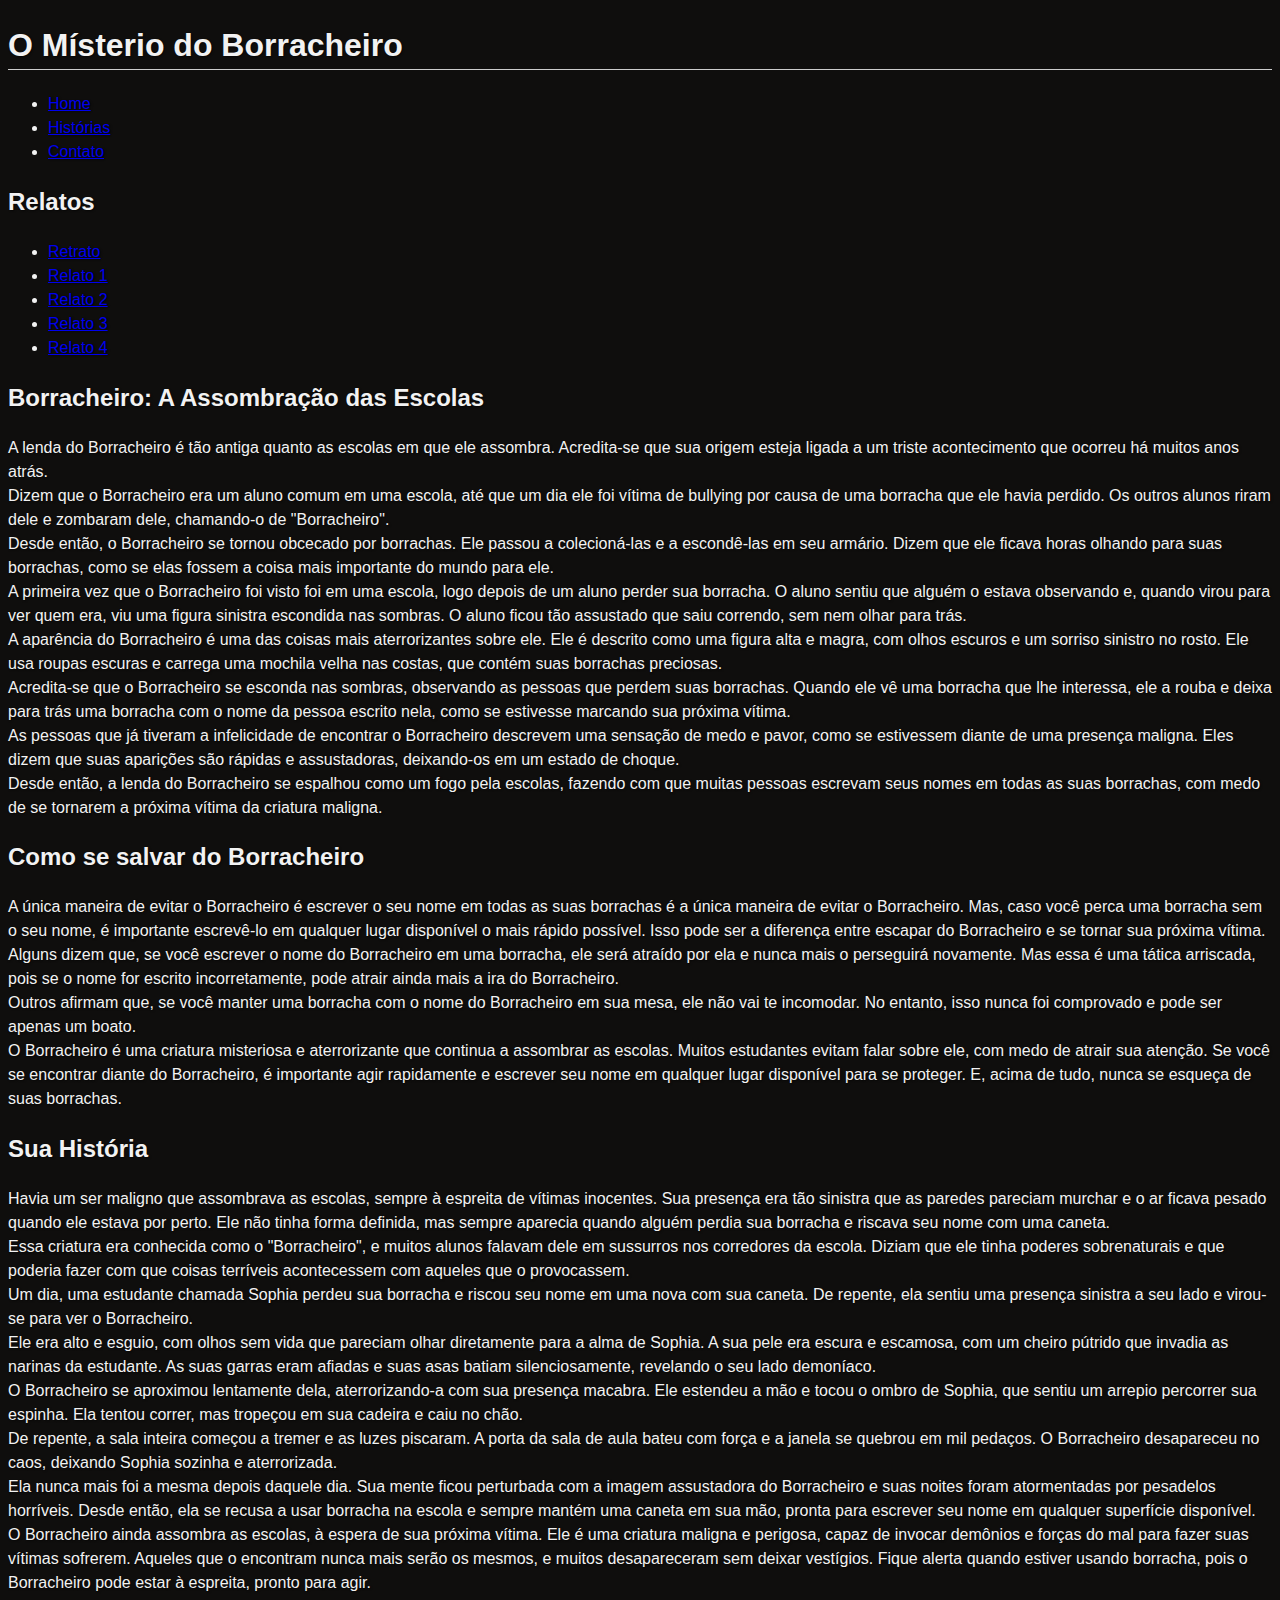
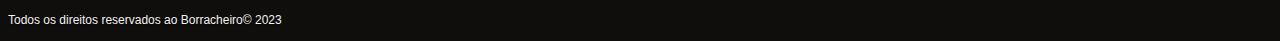
<file: index.html>
<!DOCTYPE html>
<html>
  <head>
    <title>O Místerio do Borracheiro</title>
    <link rel="stylesheet" type="text/css" href="style.css">
  </head>
  <body>
    <header>
      <h1>O Místerio do Borracheiro</h1>
      <nav>
        <ul>
          <li><a href="index.html">Home</a>
          <li><a href="Histórias.html">Histórias</a>
          <li><a href="Contato.html">Contato</a>
        </ul>
      </nav>
    </header>
    <main>
      <section>
        <h2>Relatos</h2>
        <ul>
	<li><a href="Retrato.html">Retrato</a></li>
          <li><a href="Relato 1.html">Relato 1</a></li>
          <li><a href="Relato 2.html">Relato 2</a></li>
          <li><a href="Relato 3.html">Relato 3</a></li>
	<li><a href="Relato 4.html">Relato 4</a></li>
        </ul>
      </section>

      <section>
        <h2>Borracheiro: A Assombração das Escolas</h2>
        <p>A lenda do Borracheiro é tão antiga quanto as escolas em que ele assombra. Acredita-se que sua origem esteja ligada a um triste acontecimento que ocorreu há muitos anos atrás.<br>

Dizem que o Borracheiro era um aluno comum em uma escola, até que um dia ele foi vítima de bullying por causa de uma borracha que ele havia perdido. Os outros alunos riram dele e zombaram dele, chamando-o de "Borracheiro".<br>

Desde então, o Borracheiro se tornou obcecado por borrachas. Ele passou a colecioná-las e a escondê-las em seu armário. Dizem que ele ficava horas olhando para suas borrachas, como se elas fossem a coisa mais importante do mundo para ele.<br>

A primeira vez que o Borracheiro foi visto foi em uma escola, logo depois de um aluno perder sua borracha. O aluno sentiu que alguém o estava observando e, quando virou para ver quem era, viu uma figura sinistra escondida nas sombras. O aluno ficou tão assustado que saiu correndo, sem nem olhar para trás.<br>

A aparência do Borracheiro é uma das coisas mais aterrorizantes sobre ele. Ele é descrito como uma figura alta e magra, com olhos escuros e um sorriso sinistro no rosto. Ele usa roupas escuras e carrega uma mochila velha nas costas, que contém suas borrachas preciosas.<br>

Acredita-se que o Borracheiro se esconda nas sombras, observando as pessoas que perdem suas borrachas. Quando ele vê uma borracha que lhe interessa, ele a rouba e deixa para trás uma borracha com o nome da pessoa escrito nela, como se estivesse marcando sua próxima vítima.<br>

As pessoas que já tiveram a infelicidade de encontrar o Borracheiro descrevem uma sensação de medo e pavor, como se estivessem diante de uma presença maligna. Eles dizem que suas aparições são rápidas e assustadoras, deixando-os em um estado de choque.<br>

Desde então, a lenda do Borracheiro se espalhou como um fogo pela escolas, fazendo com que muitas pessoas escrevam seus nomes em todas as suas borrachas, com medo de se tornarem a próxima vítima da criatura maligna.</p>
      </section>

      <section>
        <h2>Como se salvar do Borracheiro</h2>
        <p>A única maneira de evitar o Borracheiro é  escrever o seu nome em todas as suas borrachas é a única maneira de evitar o Borracheiro. Mas, caso você perca uma borracha sem o seu nome, é importante escrevê-lo em qualquer lugar disponível o mais rápido possível. Isso pode ser a diferença entre escapar do Borracheiro e se tornar sua próxima vítima.<br>

Alguns dizem que, se você escrever o nome do Borracheiro em uma borracha, ele será atraído por ela e nunca mais o perseguirá novamente. Mas essa é uma tática arriscada, pois se o nome for escrito incorretamente, pode atrair ainda mais a ira do Borracheiro.<br>

Outros afirmam que, se você manter uma borracha com o nome do Borracheiro em sua mesa, ele não vai te incomodar. No entanto, isso nunca foi comprovado e pode ser apenas um boato.<br>

O Borracheiro é uma criatura misteriosa e aterrorizante que continua a assombrar as escolas. Muitos estudantes evitam falar sobre ele, com medo de atrair sua atenção. Se você se encontrar diante do Borracheiro, é importante agir rapidamente e escrever seu nome em qualquer lugar disponível para se proteger. E, acima de tudo, nunca se esqueça de suas borrachas.</p>
      </section>

      <section>
        <h2>Sua História</h2>
        <p>Havia um ser maligno que assombrava as escolas, sempre à espreita de vítimas inocentes. Sua presença era tão sinistra que as paredes pareciam murchar e o ar ficava pesado quando ele estava por perto. Ele não tinha forma definida, mas sempre aparecia quando alguém perdia sua borracha e riscava seu nome com uma caneta.<br>

Essa criatura era conhecida como o "Borracheiro", e muitos alunos falavam dele em sussurros nos corredores da escola. Diziam que ele tinha poderes sobrenaturais e que poderia fazer com que coisas terríveis acontecessem com aqueles que o provocassem.<br>

Um dia, uma estudante chamada Sophia perdeu sua borracha e riscou seu nome em uma nova com sua caneta. De repente, ela sentiu uma presença sinistra a seu lado e virou-se para ver o Borracheiro.<br>

Ele era alto e esguio, com olhos sem vida que pareciam olhar diretamente para a alma de Sophia. A sua pele era escura e escamosa, com um cheiro pútrido que invadia as narinas da estudante. As suas garras eram afiadas e suas asas batiam silenciosamente, revelando o seu lado demoníaco.<br>

O Borracheiro se aproximou lentamente dela, aterrorizando-a com sua presença macabra. Ele estendeu a mão e tocou o ombro de Sophia, que sentiu um arrepio percorrer sua espinha. Ela tentou correr, mas tropeçou em sua cadeira e caiu no chão.<br>

De repente, a sala inteira começou a tremer e as luzes piscaram. A porta da sala de aula bateu com força e a janela se quebrou em mil pedaços. O Borracheiro desapareceu no caos, deixando Sophia sozinha e aterrorizada.<br>

Ela nunca mais foi a mesma depois daquele dia. Sua mente ficou perturbada com a imagem assustadora do Borracheiro e suas noites foram atormentadas por pesadelos horríveis. Desde então, ela se recusa a usar borracha na escola e sempre mantém uma caneta em sua mão, pronta para escrever seu nome em qualquer superfície disponível.<br>

O Borracheiro ainda assombra as escolas, à espera de sua próxima vítima. Ele é uma criatura maligna e perigosa, capaz de invocar demônios e forças do mal para fazer suas vítimas sofrerem. Aqueles que o encontram nunca mais serão os mesmos, e muitos desapareceram sem deixar vestígios. Fique alerta quando estiver usando borracha, pois o Borracheiro pode estar à espreita, pronto para agir.<br></p>
      </section>


    </main>
    <footer>
      <p>Todos os direitos reservados ao Borracheiro© 2023</p>
    </footer>
  </body>
</html>
</file>
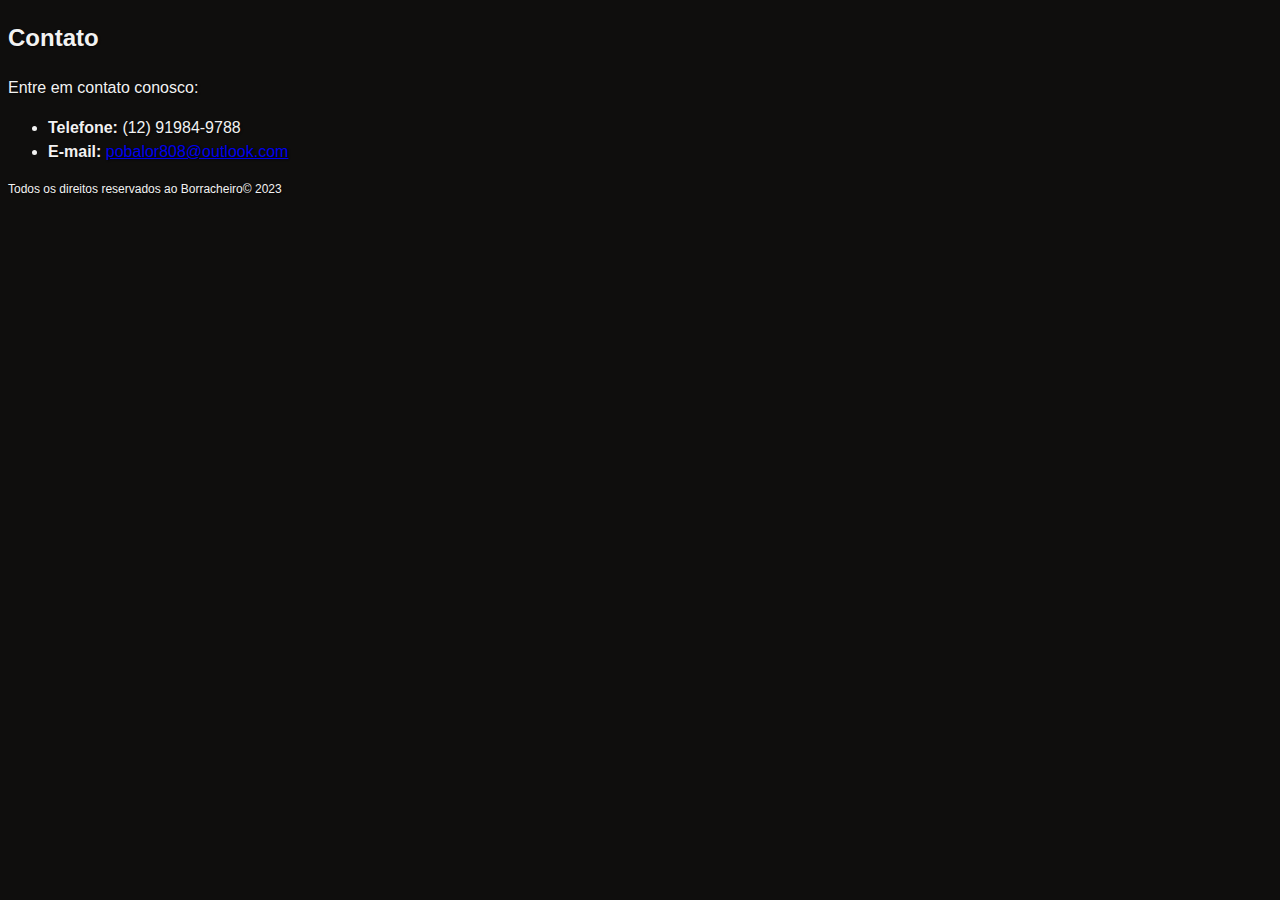
<file: Contato.html>
<!DOCTYPE html>
<html>
  <head>
    <title>Contato</title>
    <link rel="stylesheet" type="text/css" href="style.css">
  </head>
  <body>
	<h2>Contato</h2>

<p>Entre em contato conosco:</p>
<ul>
  <li><strong>Telefone:</strong> (12) 91984-9788</li>
  <li><strong>E-mail:</strong> <a href="mailto:seu-email@exemplo.com">pobalor808@outlook.com</a></li>
</ul>

    </main>
    <footer>
      <p>Todos os direitos reservados ao Borracheiro© 2023</p>
    </footer>
  </body>
</html>
</file>
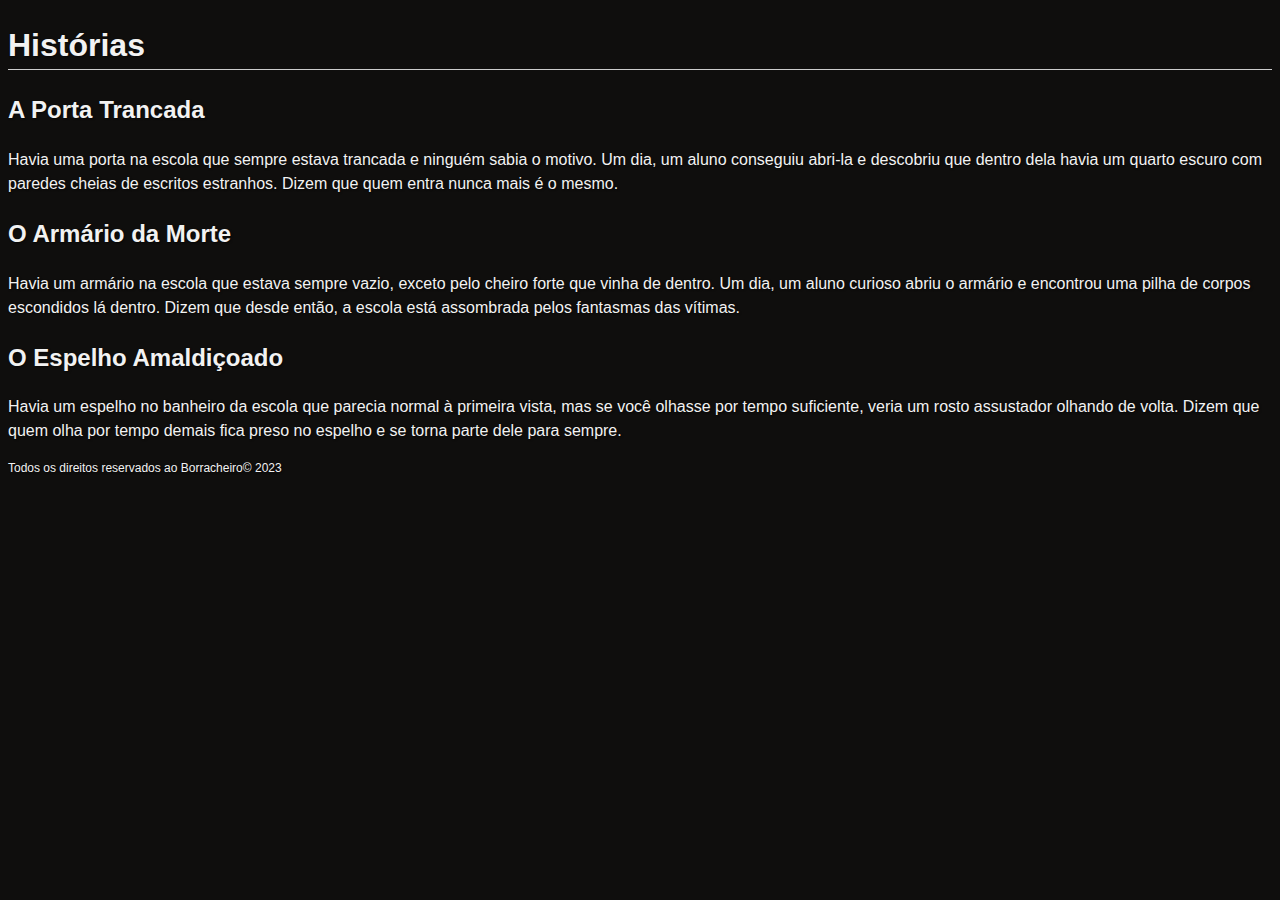
<file: Histórias.html>
<!DOCTYPE html>
<html>
  <head>
    <title>Histórias</title>
    <link rel="stylesheet" type="text/css" href="style.css">
  </head>
  <body>
	<h1>Histórias</h1>

	<h2>A Porta Trancada</h2>

	<p>Havia uma porta na escola que sempre estava trancada e ninguém sabia o motivo. Um dia, um aluno conseguiu abri-la e descobriu que dentro dela havia um quarto escuro com paredes cheias de escritos estranhos. Dizem que quem entra nunca mais é o mesmo.<p/>

	<h2>O Armário da Morte</h2>

	<p>Havia um armário na escola que estava sempre vazio, exceto pelo cheiro forte que vinha de dentro. Um dia, um aluno curioso abriu o armário e encontrou uma pilha de corpos escondidos lá dentro. Dizem que desde então, a escola está assombrada pelos fantasmas das vítimas.<p/>

	<h2>O Espelho Amaldiçoado</h2>

	<p>Havia um espelho no banheiro da escola que parecia normal à primeira vista, mas se você olhasse por tempo suficiente, veria um rosto assustador olhando de volta. Dizem que quem olha por tempo demais fica preso no espelho e se torna parte dele para sempre.<p/>


    </main>
    <footer>
      <p>Todos os direitos reservados ao Borracheiro© 2023</p>
    </footer>
  </body>
</html>
</file>
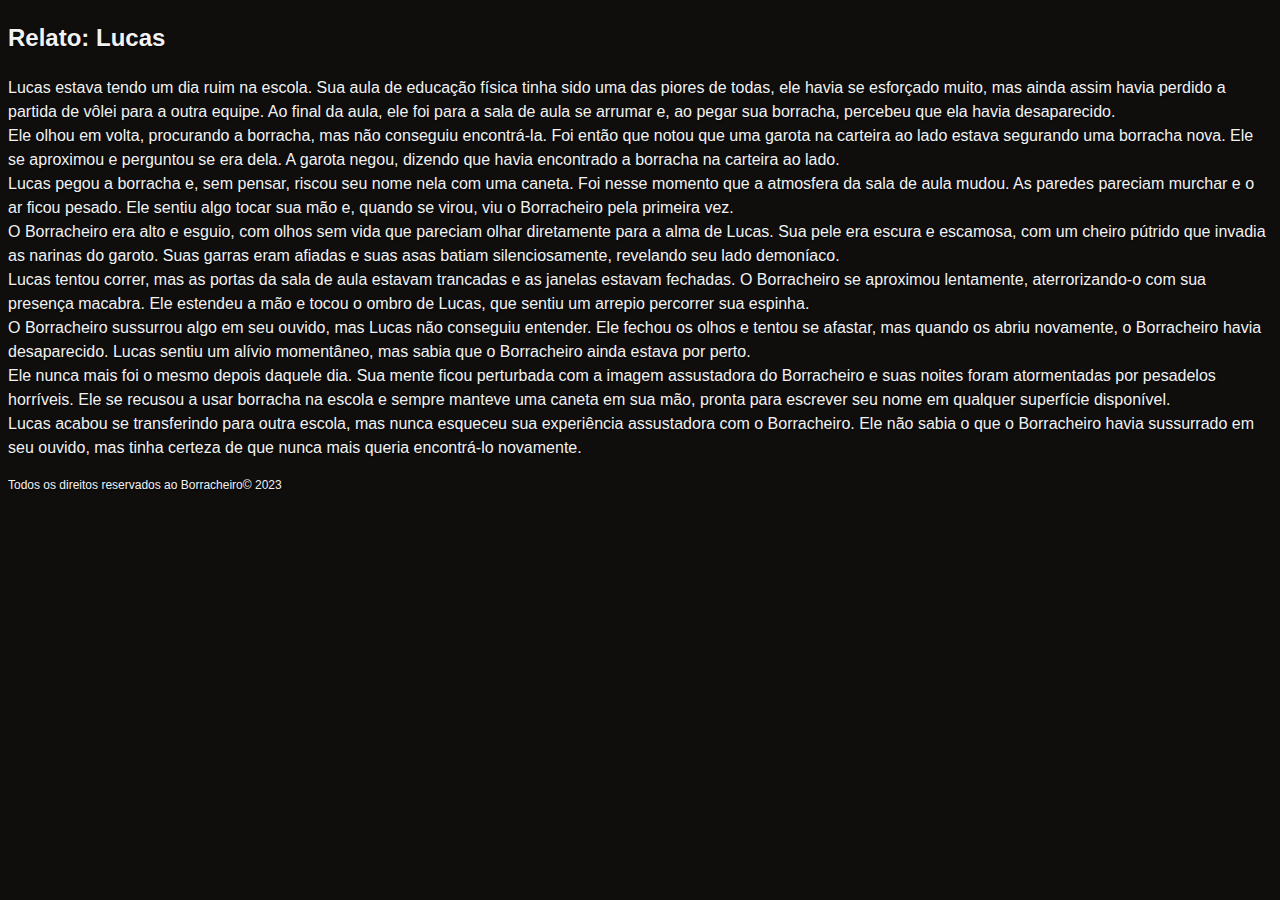
<file: Relato 1.html>
<!DOCTYPE html>
<html>
  <head>
    <title>Relato: Lucas</title>
    <link rel="stylesheet" type="text/css" href="style.css">
  </head>
  <body>
	<h2>Relato: Lucas</h2>

	<p>Lucas estava tendo um dia ruim na escola. Sua aula de educação física tinha sido uma das piores de todas, ele havia se esforçado muito, mas ainda assim havia perdido a partida de vôlei para a outra equipe. Ao final da aula, ele foi para a sala de aula se arrumar e, ao pegar sua borracha, percebeu que ela havia desaparecido.<br>

Ele olhou em volta, procurando a borracha, mas não conseguiu encontrá-la. Foi então que notou que uma garota na carteira ao lado estava segurando uma borracha nova. Ele se aproximou e perguntou se era dela. A garota negou, dizendo que havia encontrado a borracha na carteira ao lado.<br>

Lucas pegou a borracha e, sem pensar, riscou seu nome nela com uma caneta. Foi nesse momento que a atmosfera da sala de aula mudou. As paredes pareciam murchar e o ar ficou pesado. Ele sentiu algo tocar sua mão e, quando se virou, viu o Borracheiro pela primeira vez.<br>

O Borracheiro era alto e esguio, com olhos sem vida que pareciam olhar diretamente para a alma de Lucas. Sua pele era escura e escamosa, com um cheiro pútrido que invadia as narinas do garoto. Suas garras eram afiadas e suas asas batiam silenciosamente, revelando seu lado demoníaco.<br>

Lucas tentou correr, mas as portas da sala de aula estavam trancadas e as janelas estavam fechadas. O Borracheiro se aproximou lentamente, aterrorizando-o com sua presença macabra. Ele estendeu a mão e tocou o ombro de Lucas, que sentiu um arrepio percorrer sua espinha.<br>

O Borracheiro sussurrou algo em seu ouvido, mas Lucas não conseguiu entender. Ele fechou os olhos e tentou se afastar, mas quando os abriu novamente, o Borracheiro havia desaparecido. Lucas sentiu um alívio momentâneo, mas sabia que o Borracheiro ainda estava por perto.<br>

Ele nunca mais foi o mesmo depois daquele dia. Sua mente ficou perturbada com a imagem assustadora do Borracheiro e suas noites foram atormentadas por pesadelos horríveis. Ele se recusou a usar borracha na escola e sempre manteve uma caneta em sua mão, pronta para escrever seu nome em qualquer superfície disponível.<br>

Lucas acabou se transferindo para outra escola, mas nunca esqueceu sua experiência assustadora com o Borracheiro. Ele não sabia o que o Borracheiro havia sussurrado em seu ouvido, mas tinha certeza de que nunca mais queria encontrá-lo novamente.<br></p>

    </main>
    <footer>
      <p>Todos os direitos reservados ao Borracheiro© 2023</p>
    </footer>
  </body>
</html>
</file>
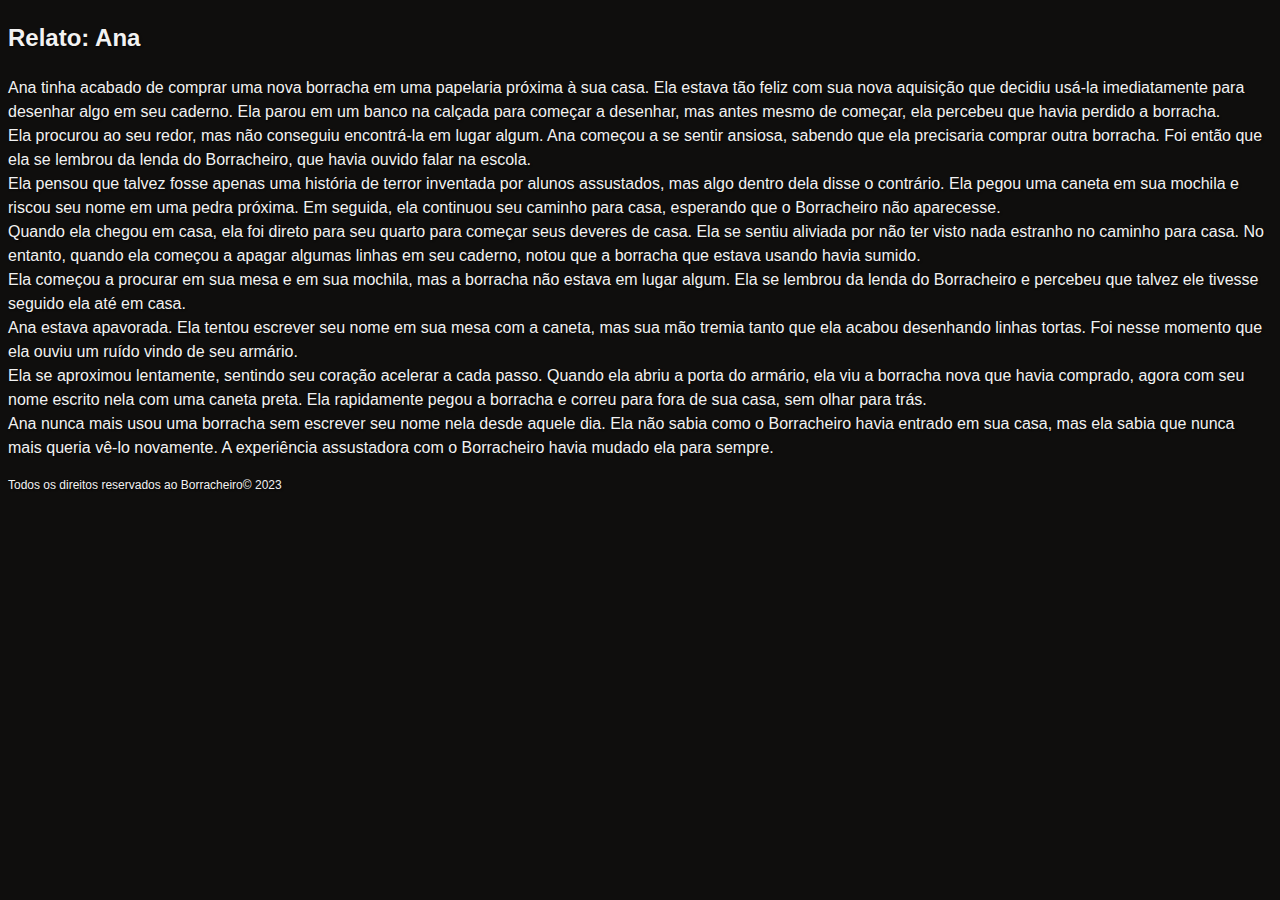
<file: Relato 2.html>
<!DOCTYPE html>
<html>
  <head>
    <title>Relato: Ana</title>
    <link rel="stylesheet" type="text/css" href="style.css">
  </head>
  <body>
	<h2>Relato: Ana</h2>

	<p>Ana tinha acabado de comprar uma nova borracha em uma papelaria próxima à sua casa. Ela estava tão feliz com sua nova aquisição que decidiu usá-la imediatamente para desenhar algo em seu caderno. Ela parou em um banco na calçada para começar a desenhar, mas antes mesmo de começar, ela percebeu que havia perdido a borracha.<br>

Ela procurou ao seu redor, mas não conseguiu encontrá-la em lugar algum. Ana começou a se sentir ansiosa, sabendo que ela precisaria comprar outra borracha. Foi então que ela se lembrou da lenda do Borracheiro, que havia ouvido falar na escola.<br>

Ela pensou que talvez fosse apenas uma história de terror inventada por alunos assustados, mas algo dentro dela disse o contrário. Ela pegou uma caneta em sua mochila e riscou seu nome em uma pedra próxima. Em seguida, ela continuou seu caminho para casa, esperando que o Borracheiro não aparecesse.<br>

Quando ela chegou em casa, ela foi direto para seu quarto para começar seus deveres de casa. Ela se sentiu aliviada por não ter visto nada estranho no caminho para casa. No entanto, quando ela começou a apagar algumas linhas em seu caderno, notou que a borracha que estava usando havia sumido.<br>

Ela começou a procurar em sua mesa e em sua mochila, mas a borracha não estava em lugar algum. Ela se lembrou da lenda do Borracheiro e percebeu que talvez ele tivesse seguido ela até em casa.<br>

Ana estava apavorada. Ela tentou escrever seu nome em sua mesa com a caneta, mas sua mão tremia tanto que ela acabou desenhando linhas tortas. Foi nesse momento que ela ouviu um ruído vindo de seu armário.<br>

Ela se aproximou lentamente, sentindo seu coração acelerar a cada passo. Quando ela abriu a porta do armário, ela viu a borracha nova que havia comprado, agora com seu nome escrito nela com uma caneta preta. Ela rapidamente pegou a borracha e correu para fora de sua casa, sem olhar para trás.<br>

Ana nunca mais usou uma borracha sem escrever seu nome nela desde aquele dia. Ela não sabia como o Borracheiro havia entrado em sua casa, mas ela sabia que nunca mais queria vê-lo novamente. A experiência assustadora com o Borracheiro havia mudado ela para sempre.<br></p>

    </main>
    <footer>
      <p>Todos os direitos reservados ao Borracheiro© 2023</p>
    </footer>
  </body>
</html>
</file>
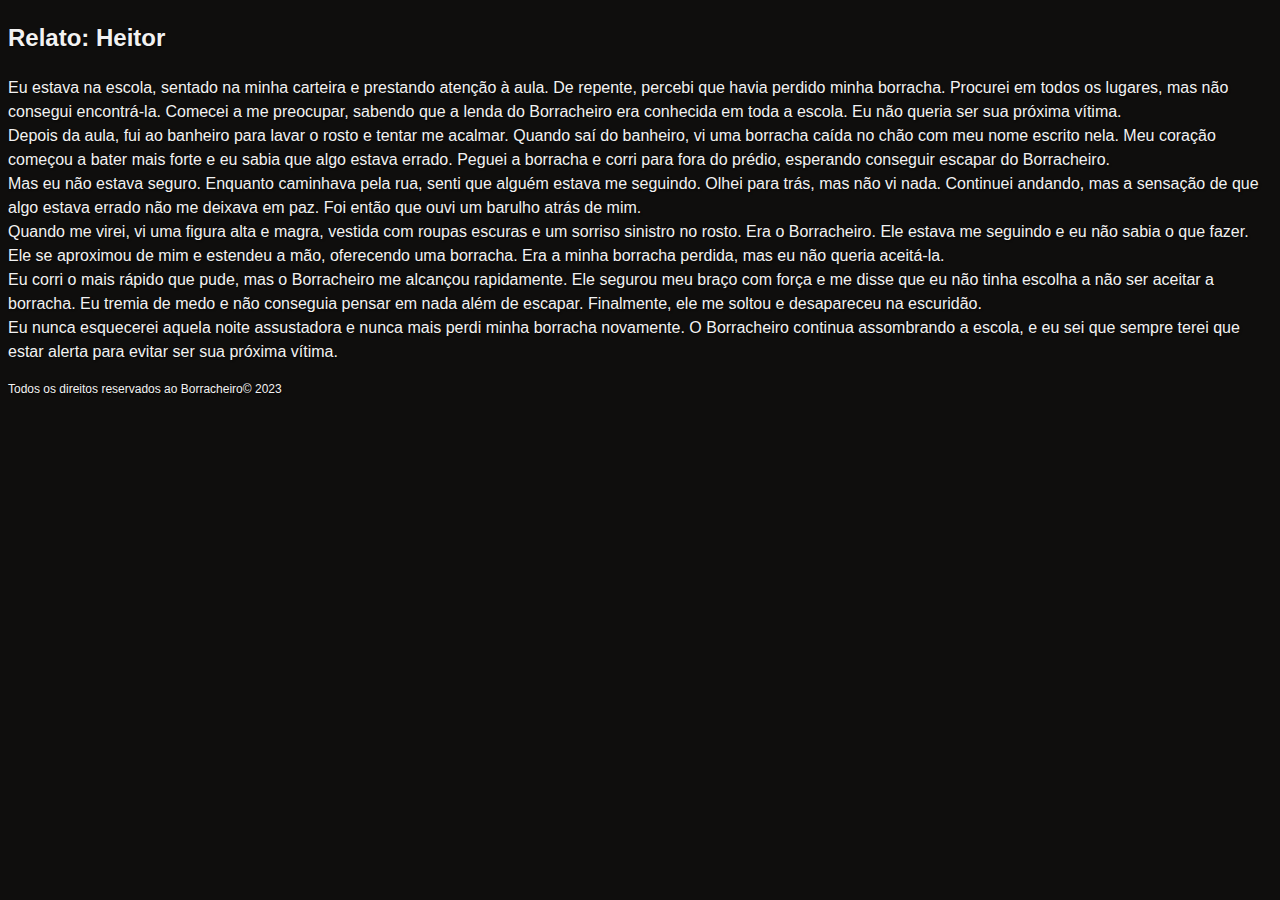
<file: Relato 3.html>
<!DOCTYPE html>
<html>
  <head>
    <title>Relato: Heitor</title>
    <link rel="stylesheet" type="text/css" href="style.css">
  </head>
  <body>
	<h2>Relato: Heitor</h2>

	<p>Eu estava na escola, sentado na minha carteira e prestando atenção à aula. De repente, percebi que havia perdido minha borracha. Procurei em todos os lugares, mas não consegui encontrá-la. Comecei a me preocupar, sabendo que a lenda do Borracheiro era conhecida em toda a escola. Eu não queria ser sua próxima vítima.<br>

Depois da aula, fui ao banheiro para lavar o rosto e tentar me acalmar. Quando saí do banheiro, vi uma borracha caída no chão com meu nome escrito nela. Meu coração começou a bater mais forte e eu sabia que algo estava errado. Peguei a borracha e corri para fora do prédio, esperando conseguir escapar do Borracheiro.<br>

Mas eu não estava seguro. Enquanto caminhava pela rua, senti que alguém estava me seguindo. Olhei para trás, mas não vi nada. Continuei andando, mas a sensação de que algo estava errado não me deixava em paz. Foi então que ouvi um barulho atrás de mim.<br>

Quando me virei, vi uma figura alta e magra, vestida com roupas escuras e um sorriso sinistro no rosto. Era o Borracheiro. Ele estava me seguindo e eu não sabia o que fazer. Ele se aproximou de mim e estendeu a mão, oferecendo uma borracha. Era a minha borracha perdida, mas eu não queria aceitá-la.<br>

Eu corri o mais rápido que pude, mas o Borracheiro me alcançou rapidamente. Ele segurou meu braço com força e me disse que eu não tinha escolha a não ser aceitar a borracha. Eu tremia de medo e não conseguia pensar em nada além de escapar. Finalmente, ele me soltou e desapareceu na escuridão.<br>

Eu nunca esquecerei aquela noite assustadora e nunca mais perdi minha borracha novamente. O Borracheiro continua assombrando a escola, e eu sei que sempre terei que estar alerta para evitar ser sua próxima vítima.<br></p>

    </main>
    <footer>
      <p>Todos os direitos reservados ao Borracheiro© 2023</p>
    </footer>
  </body>
</html>
</file>
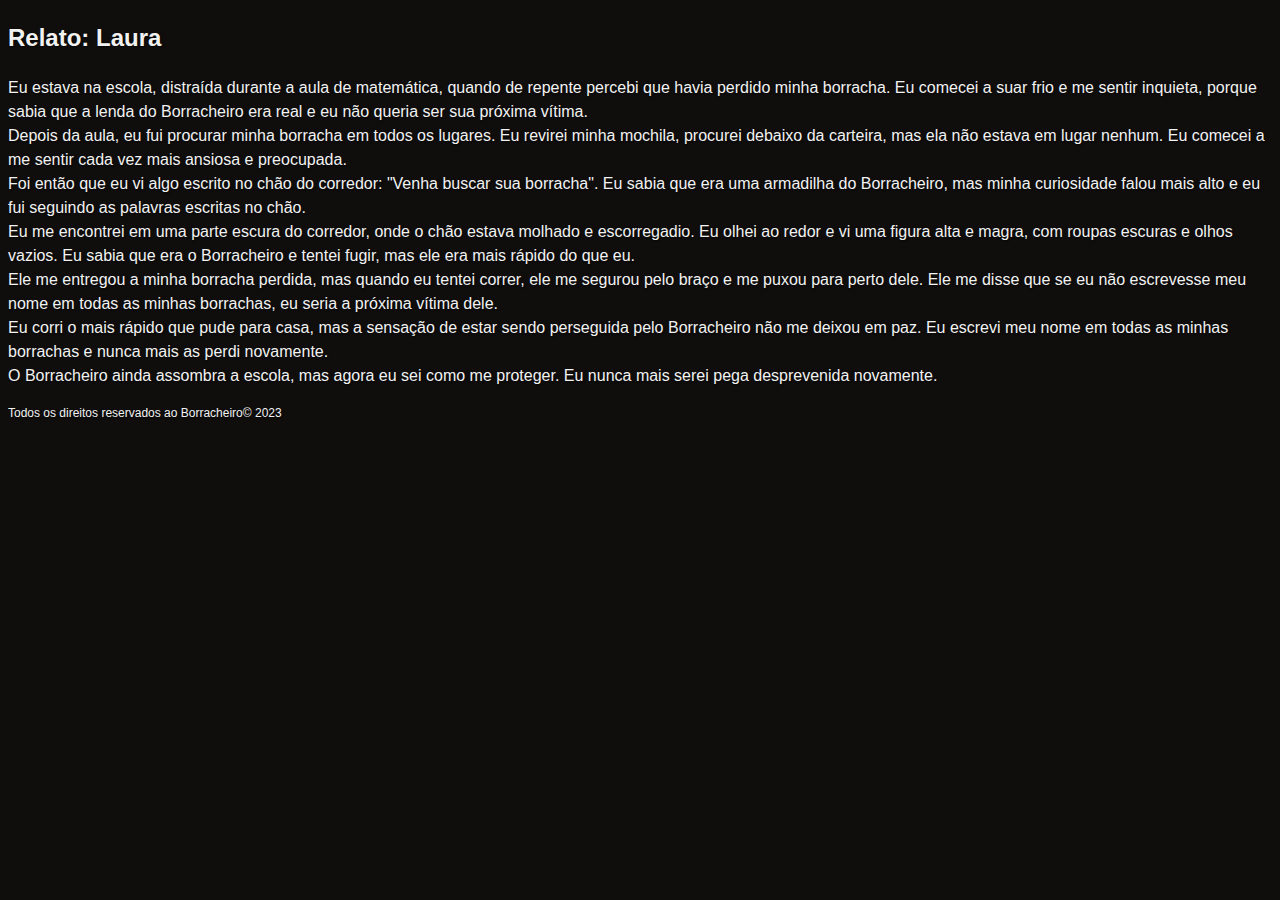
<file: Relato 4.html>
<!DOCTYPE html>
<html>
  <head>
    <title>Relato: Laura</title>
    <link rel="stylesheet" type="text/css" href="style.css">
  </head>
  <body>
	<h2>Relato: Laura</h2>

	<p>Eu estava na escola, distraída durante a aula de matemática, quando de repente percebi que havia perdido minha borracha. Eu comecei a suar frio e me sentir inquieta, porque sabia que a lenda do Borracheiro era real e eu não queria ser sua próxima vítima.<br>

Depois da aula, eu fui procurar minha borracha em todos os lugares. Eu revirei minha mochila, procurei debaixo da carteira, mas ela não estava em lugar nenhum. Eu comecei a me sentir cada vez mais ansiosa e preocupada.<br>

Foi então que eu vi algo escrito no chão do corredor: "Venha buscar sua borracha". Eu sabia que era uma armadilha do Borracheiro, mas minha curiosidade falou mais alto e eu fui seguindo as palavras escritas no chão.<br>

Eu me encontrei em uma parte escura do corredor, onde o chão estava molhado e escorregadio. Eu olhei ao redor e vi uma figura alta e magra, com roupas escuras e olhos vazios. Eu sabia que era o Borracheiro e tentei fugir, mas ele era mais rápido do que eu.<br>

Ele me entregou a minha borracha perdida, mas quando eu tentei correr, ele me segurou pelo braço e me puxou para perto dele. Ele me disse que se eu não escrevesse meu nome em todas as minhas borrachas, eu seria a próxima vítima dele.<br>

Eu corri o mais rápido que pude para casa, mas a sensação de estar sendo perseguida pelo Borracheiro não me deixou em paz. Eu escrevi meu nome em todas as minhas borrachas e nunca mais as perdi novamente.<br>

O Borracheiro ainda assombra a escola, mas agora eu sei como me proteger. Eu nunca mais serei pega desprevenida novamente.<br></p>

    </main>
    <footer>
      <p>Todos os direitos reservados ao Borracheiro© 2023</p>
    </footer>
  </body>
</html>
</file>
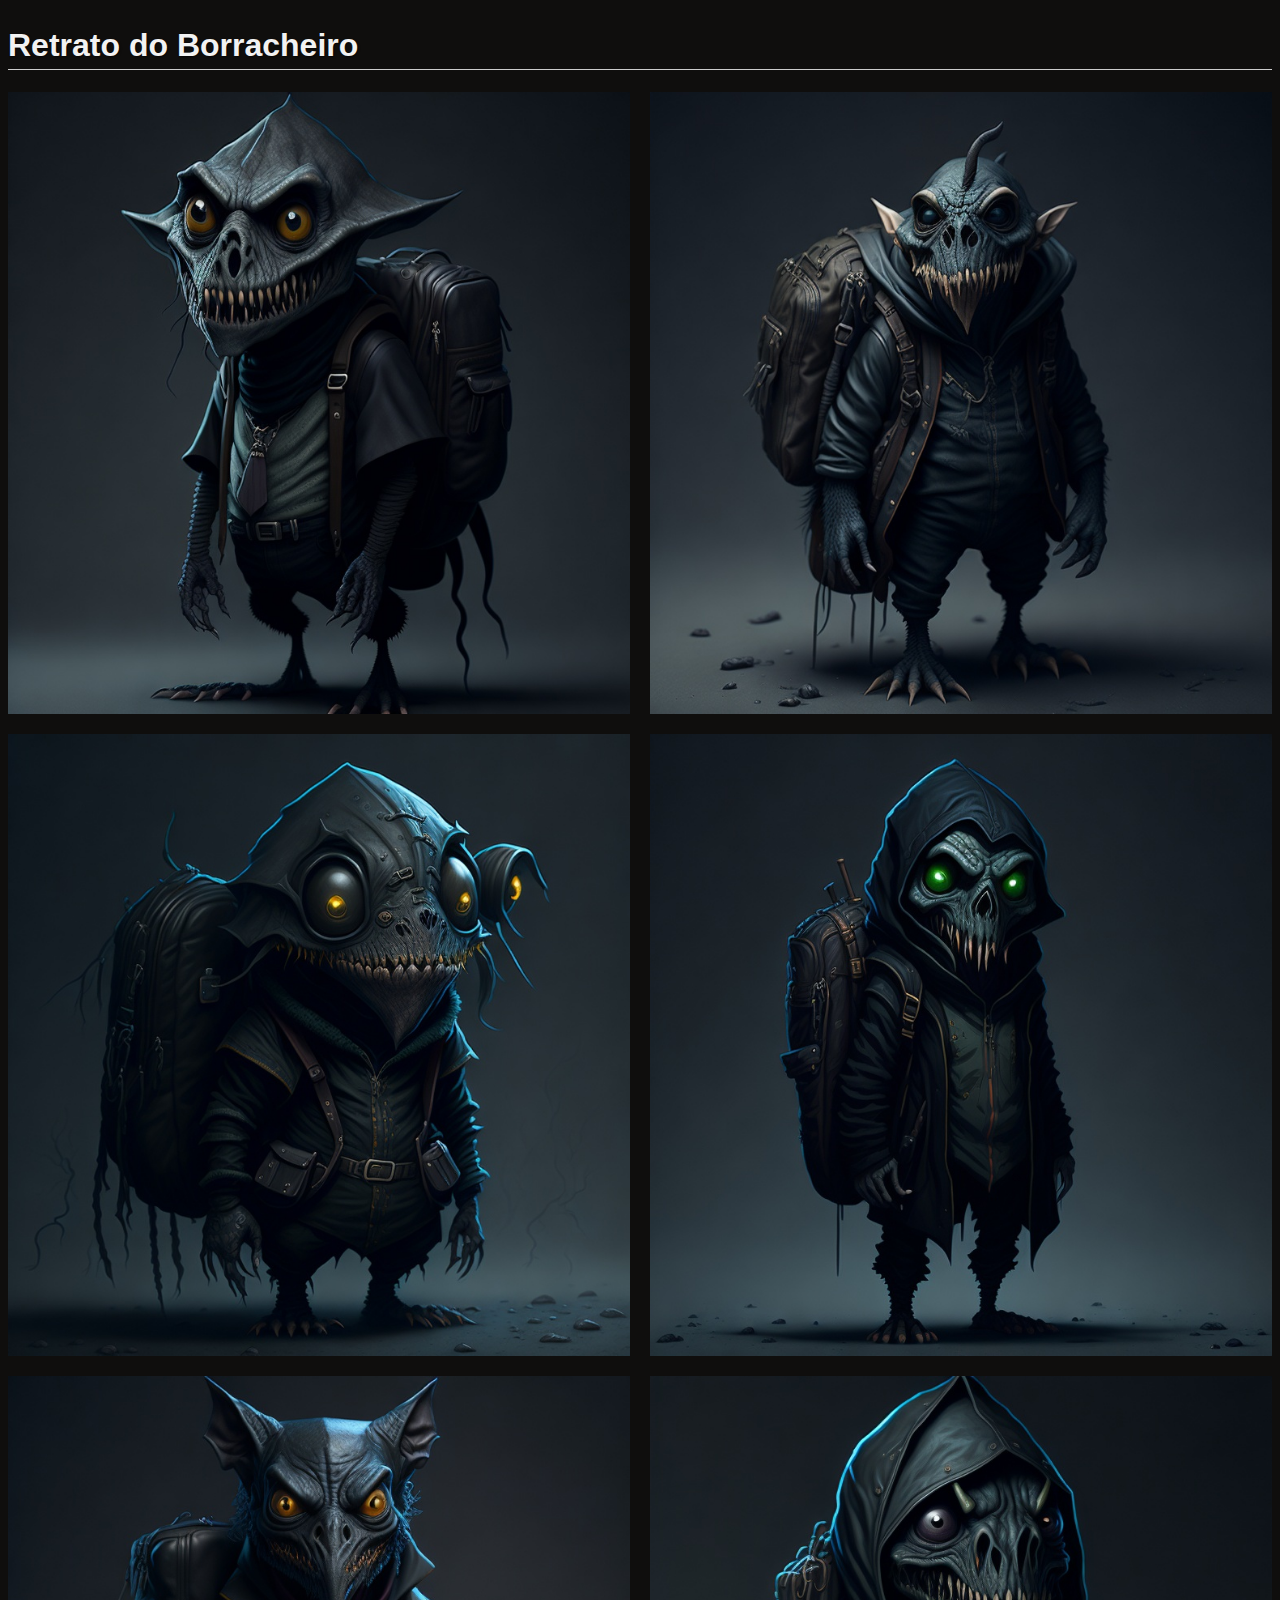
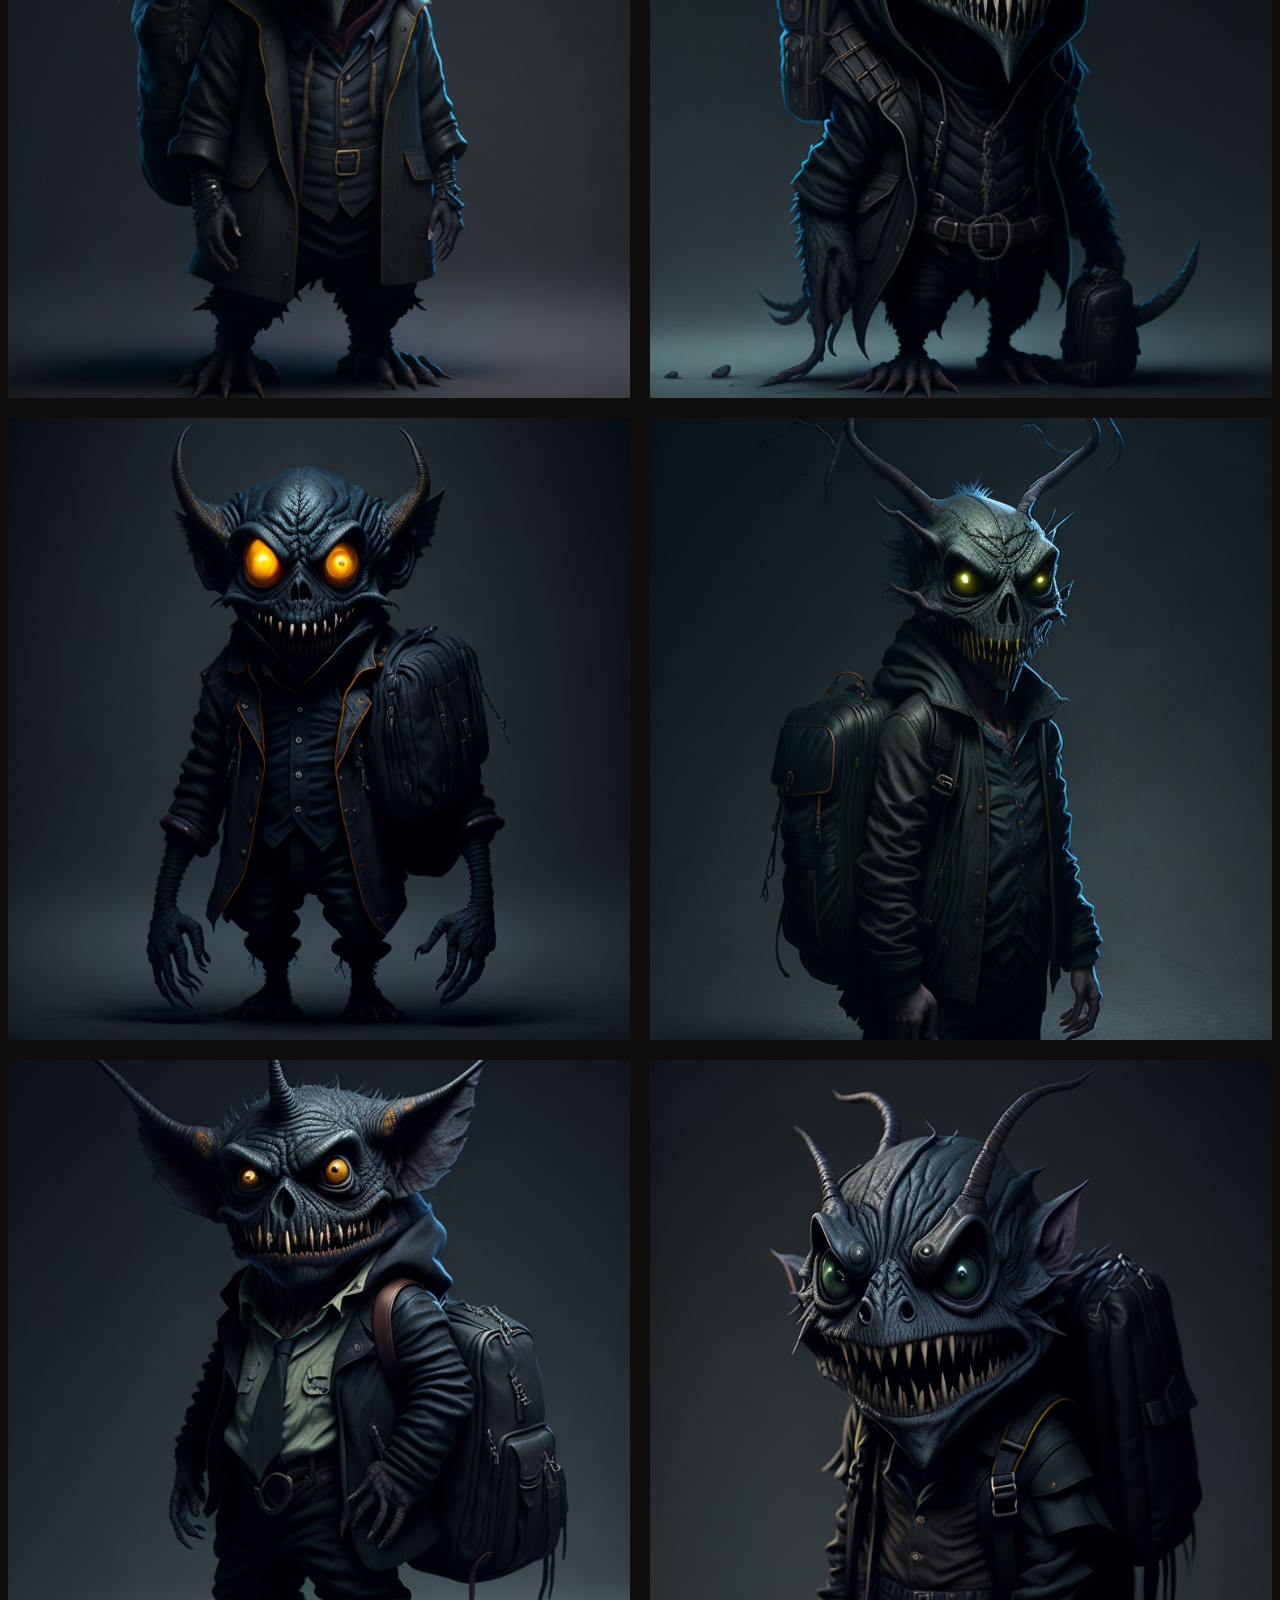
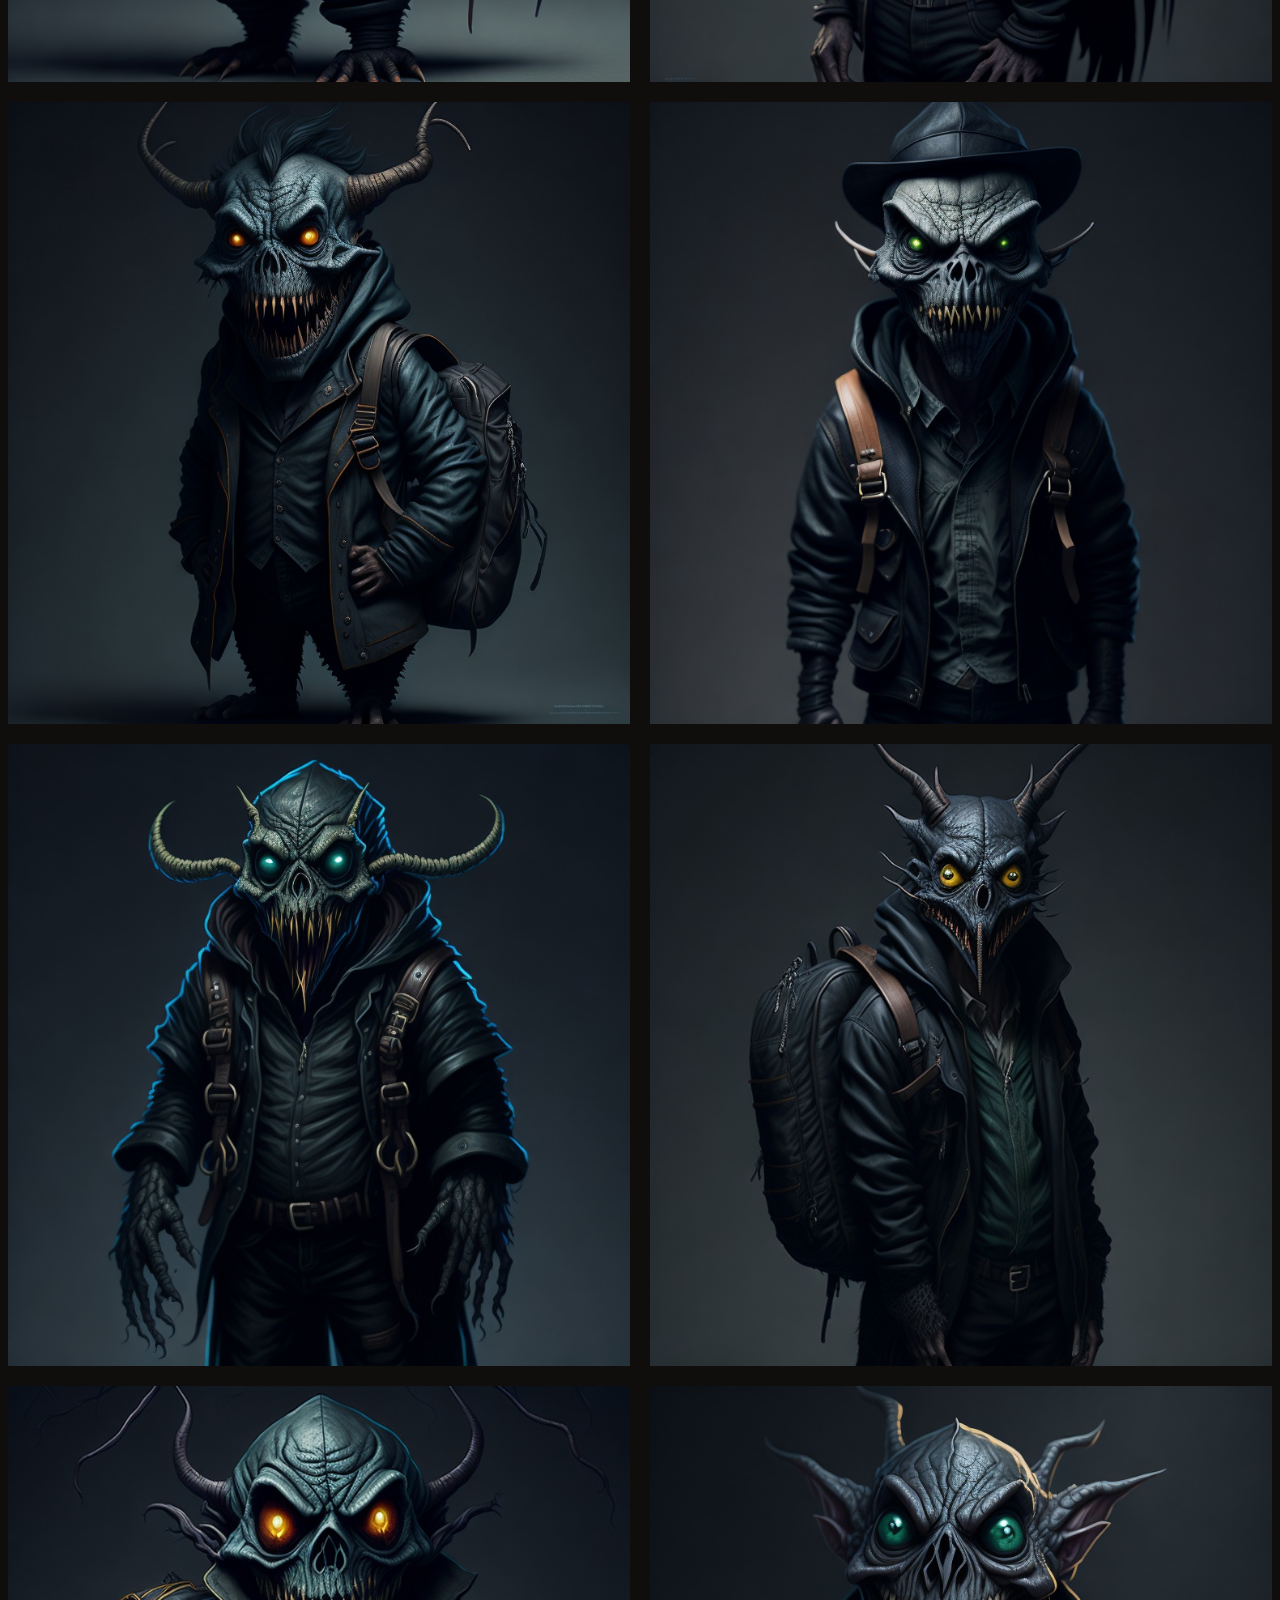
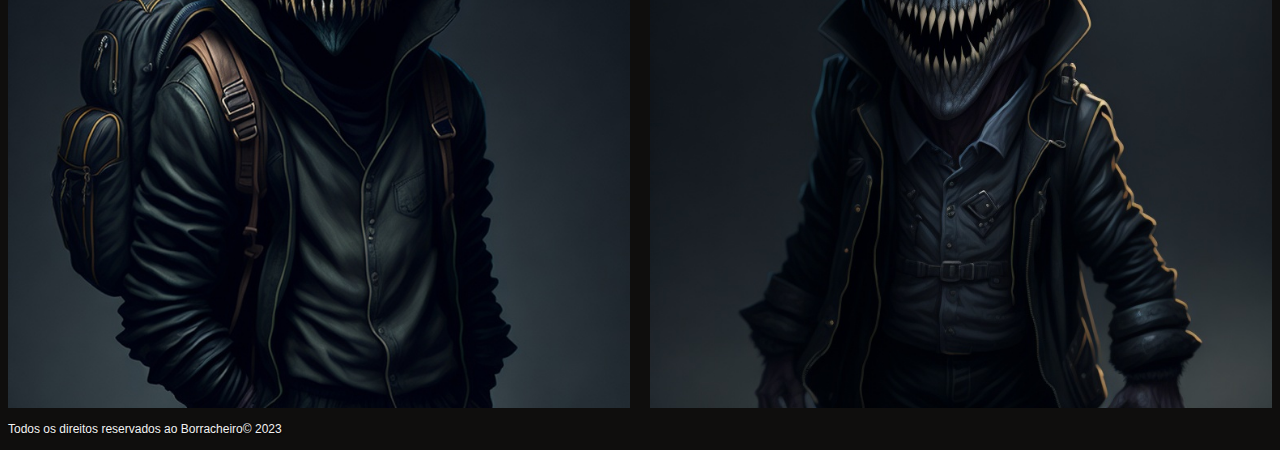
<file: Retrato.html>
<!DOCTYPE html>
<html>
  <head>
    <title>Retrato</title>
<link rel="stylesheet" type="text/css" href="style.css">
  </head>

 <body>
    <h1>Retrato do Borracheiro</h1>
    <div class="grid-container">
      <img src="borracheiro1.jpg" alt="Imagem 1">
      <img src="borracheiro2.jpg" alt="Imagem 2">
      <img src="borracheiro3.jpg" alt="Imagem 3">
      <img src="borracheiro4.jpg" alt="Imagem 4">
      <img src="borracheiro5.jpg" alt="Imagem 5">
      <img src="borracheiro6.jpg" alt="Imagem 6">
      <img src="borracheiro7.jpg" alt="Imagem 7">
      <img src="borracheiro8.jpg" alt="Imagem 8">
      <img src="borracheiro9.jpg" alt="Imagem 9">
      <img src="borracheiro10.jpg" alt="Imagem 10">
      <img src="borracheiro11.jpg" alt="Imagem 11">
      <img src="borracheiro12.jpg" alt="Imagem 12">
      <img src="borracheiro13.jpg" alt="Imagem 13">
      <img src="borracheiro14.jpg" alt="Imagem 14">
      <img src="borracheiro15.jpg" alt="Imagem 15">
      <img src="borracheiro16.jpg" alt="Imagem 16">
    </div>
  </body>
</html>


 </main>
    <footer>
      <p>Todos os direitos reservados ao Borracheiro© 2023</p>
    </footer>
  </body>
</html>
</file>
<file: style.css>
/* Arquivo style.css */

body {
	font-family: 'Helvetica Neue', sans-serif;
	font-size: 16px;
	line-height: 1.5;
	background-color: #0f0e0d;
	color: #f2f2f2;
	text-shadow: 1px 1px 2px rgba(0,0,0,0.6);
}

h1 {
	border-bottom: 1px solid #ccc;
}

footer {
   font-size: 12px; /* tamanho da fonte em pixels */
}



 .grid-container {
    display: grid;
    grid-template-columns: repeat(2, 1fr);
    grid-gap: 20px;
    justify-items: center;
  }

  img {
    display: block;
    max-width: 100%;
    height: auto;
  }

.image-container {
  display: flex;
  flex-wrap: wrap;
  justify-content: center;
  align-items: center;
  max-width: 1200px;
  margin: 0 auto;
  margin-bottom: 20px;
  padding: 10px; /* adiciona um espaçamento interno de 10 pixels */
}
</file>
